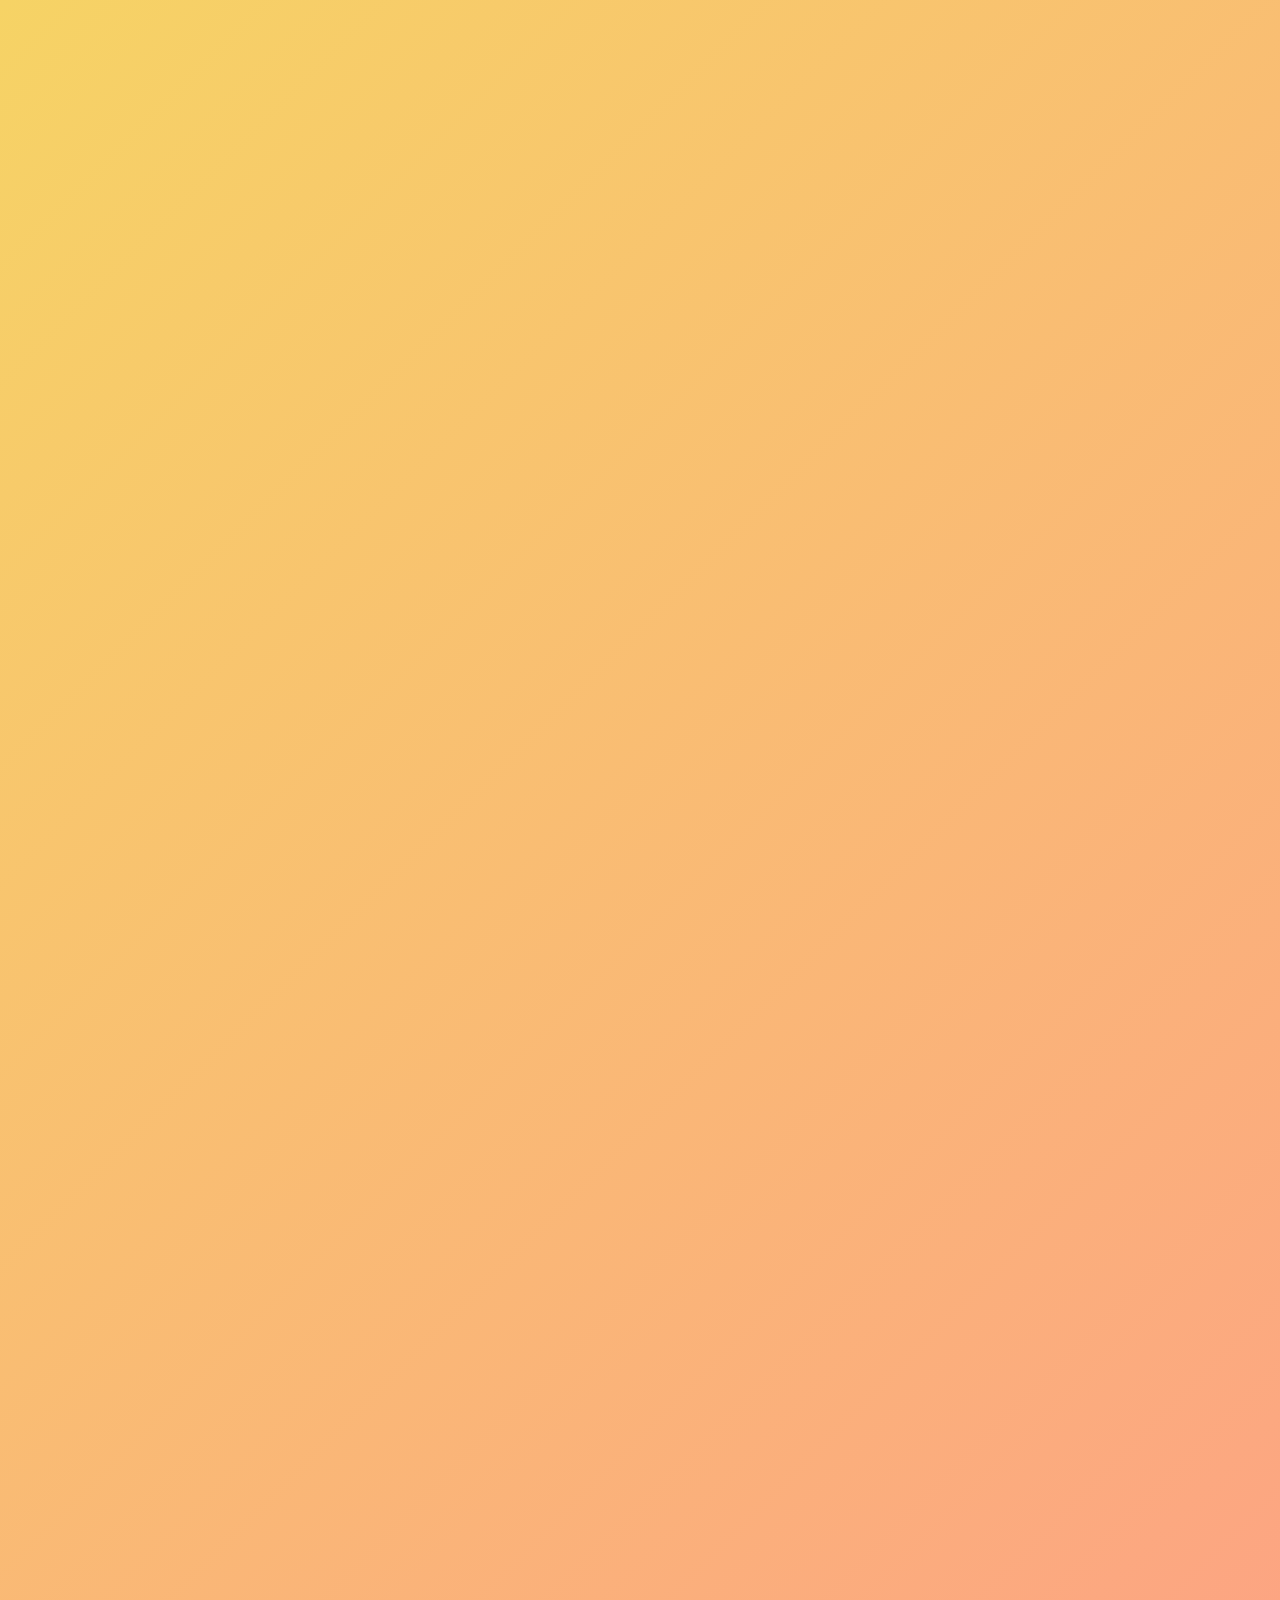
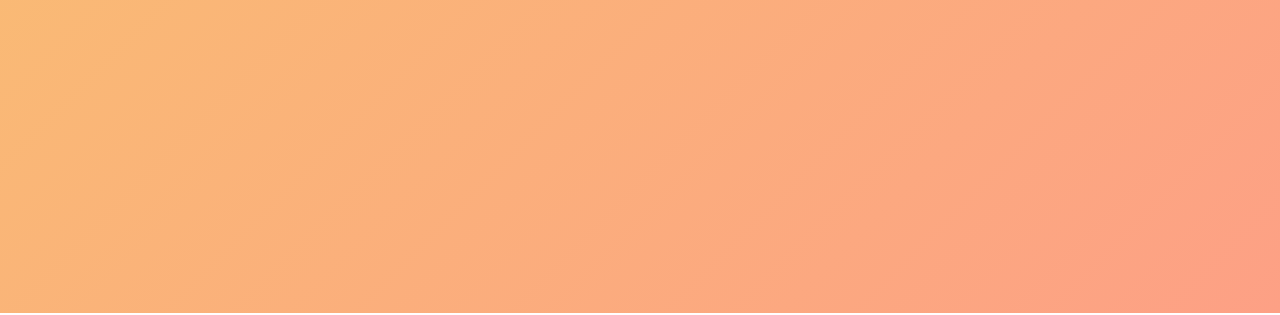
<file: about.html>
<!DOCTYPE html>
<html lang="en">
<head>
  <meta charset="UTF-8"/>
  <meta name="viewport" content="width=device-width, initial-scale=1.0"/>
  <title>Vervego - Hotels</title>
  <style>
    body {
      font-family: 'Segoe UI', sans-serif;
      margin: 0;
      background: linear-gradient(135deg, #f6d365 0%, #fda085 100%);
      color: #333;
      animation: fadeIn 0.8s ease forwards;
      opacity: 0;
    }
    @keyframes fadeIn {
      to {
        opacity: 1;
      }
    }
    header {
      display: flex;
      justify-content: space-between;
      align-items: center;
      padding: 1rem 2rem;
      background: rgba(255, 255, 255, 0.85);
      box-shadow: 0 2px 6px rgba(0,0,0,0.1);
      -webkit-backdrop-filter: saturate(180%) blur(20px);
      backdrop-filter: saturate(180%) blur(20px);
      border-radius: 0 0 15px 15px;
    }
    header nav {
      display: flex;
      overflow-x: auto;
      scroll-snap-type: x mandatory;
      -webkit-overflow-scrolling: touch;
      -ms-overflow-style: none;  /* IE and Edge */
      scrollbar-width: none;  /* Firefox */
    }
    header nav::-webkit-scrollbar {
      display: none; /* Chrome, Safari and Opera */
    }
    header nav a {
      flex: 0 0 auto;
      scroll-snap-align: start;
      margin: 0 0.5rem;
      padding: 0.5rem 1rem;
      text-decoration: none;
      color: #333;
      font-weight: 600;
      position: relative;
      transition: color 0.3s ease, transform 0.3s ease;
      border-radius: 8px;
    }
    header nav a::after {
      content: '';
      position: absolute;
      width: 0;
      height: 2px;
      display: block;
      margin-top: 5px;
      right: 0;
      background: #f27c3c;
      transition: width 0.3s ease;
      -webkit-transition: width 0.3s ease;
      border-radius: 2px;
    }
    header nav a:hover,
    header nav a:focus {
      color: #f27c3c;
      transform: scale(1.1);
      outline: none;
    }
    header nav a:hover::after,
    header nav a:focus::after {
      width: 100%;
      left: 0;
      background: #f27c3c;
    }
    main {
      max-width: 900px;
      margin: 2rem auto;
      padding: 0 1.5rem;
      animation: fadeInUp 0.8s ease forwards;
      animation-delay: 0.3s;
      opacity: 0;
      transform: translateY(20px);
    }
    @keyframes fadeInUp {
      to {
        opacity: 1;
        transform: translateY(0);
      }
    }
    h1 {
      font-size: 2.8rem;
      border-left: 8px solid #f27c3c;
      padding-left: 16px;
      margin-bottom: 2.5rem;
      color: #fff;
      text-shadow: 2px 2px 6px rgba(0,0,0,0.3);
    }
    form {
      background: linear-gradient(135deg, #f9f9f9 0%, #ffe6d1 100%);
      padding: 2rem;
      border-radius: 20px;
      box-shadow: 0 10px 20px rgba(242, 124, 60, 0.3);
      opacity: 0;
      animation: fadeInUp 0.8s ease forwards;
      animation-delay: 0.5s;
      transform: translateY(20px);
    }
    label {
      display: block;
      margin-bottom: 0.5rem;
      font-weight: 600;
      color: #7a4a00;
    }
    input, select {
      width: 100%;
      padding: 0.5rem;
      margin-bottom: 1.5rem;
      border: 1px solid #ccc;
      border-radius: 6px;
      font-size: 1rem;
      transition: border-color 0.3s ease, box-shadow 0.3s ease;
    }
    input:focus, select:focus {
      border-color: #f27c3c;
      box-shadow: 0 0 8px rgba(242, 124, 60, 0.6);
      outline: none;
    }
    button {
      background-color: #f27c3c;
      color: white;
      padding: 0.75rem 1.5rem;
      font-size: 1rem;
      border: none;
      border-radius: 12px;
      cursor: pointer;
      font-weight: 800;
      transition: background 0.3s ease, transform 0.3s ease;
    }
    button:hover {
      background-color: #e56612;
      transform: scale(1.05);
    }
    .result {
      margin-top: 1.5rem;
      padding: 1rem;
      background-color: #f9f9f9;
      border-radius: 12px;
      font-size: 1rem;
      color: #7a4a00;
      opacity: 0;
      transition: opacity 0.5s ease;
    }
    .result.visible {
      opacity: 1;
    }
    #chatButton {
      position: fixed;
      bottom: 20px;
      right: 20px;
      background-color: #f27c3c;
      color: white;
      border: none;
      border-radius: 50%;
      width: 60px;
      height: 60px;
      cursor: pointer;
      box-shadow: 0 4px 8px rgba(0,0,0,0.2);
      font-size: 30px;
      display: flex;
      align-items: center;
      justify-content: center;
      z-index: 1000;
      transition: background-color 0.3s ease;
    }
    #chatButton:hover {
      background-color: #e56612;
    }
    footer {
      text-align: center;
      padding: 0.4rem 0;
      background: #f27c3c;
      color: white;
      font-weight: 600;
      font-size: 1rem;
      box-shadow: 0 -1px 4px rgba(0,0,0,0.1);
      border-radius: 15px 15px 0 0;
      position: fixed;
      width: 100%;
      bottom: 0;
      left: 0;
      z-index: 100;
    }
    .verve-title {
      font-weight: 900;
      font-size: 2.5rem;
      color: #f27c3c;
      text-shadow: 2px 2px 4px rgba(0,0,0,0.3);
      font-family: 'Segoe UI Black', 'Segoe UI Bold', 'Segoe UI', sans-serif;
    }
  </style>
</head>
<body>
<header role="banner" aria-label="Site header">
  <div class="verve-title">Vervego</div>
  <nav role="navigation" aria-label="Primary navigation">
    <a href="index.html">Home</a>
    <a href="travelagencies.html">Travel Agencies</a>
    <a href="hotels.html">Hotels</a>
    <a href="about.html">About</a>
  </nav>
</header>
<main>
  <h1>Find Your Hotel</h1>
  <form id="hotelForm">
    <label for="location">Location:</label>
    <input type="text" id="location" name="location" placeholder="City or hotel name" list="hotelSuggestions" required />
    <datalist id="hotelSuggestions">
      <option value="New York"></option>
      <option value="Los Angeles"></option>
      <option value="Chicago"></option>
      <option value="London"></option>
      <option value="Paris"></option>
      <option value="Tokyo"></option>
      <option value="Sydney"></option>
      <option value="Dubai"></option>
      <option value="Toronto"></option>
      <option value="San Francisco"></option>
    </datalist>
    <label for="checkin">Check-in Date:</label>
    <input type="date" id="checkin" name="checkin" required />
    <label for="checkout">Check-out Date:</label>
    <input type="date" id="checkout" name="checkout" required />
    <label for="rooms">Rooms:</label>
    <select id="rooms" name="rooms" required>
      <option value="1">1</option>
      <option value="2">2</option>
      <option value="3">3</option>
      <option value="4">4</option>
    </select>
    <button type="submit">Search Hotels</button>
  </form>
  <div class="result" id="result"></div>
  <section id="realTimeHotels" style="margin-top: 2rem;">
    <h2>Real-Time Hotel Options</h2>
    <div id="hotelsList" style="background: #fff; padding: 1rem; border-radius: 12px; box-shadow: 0 4px 15px rgba(0,0,0,0.1); max-height: 300px; overflow-y: auto;"></div>
  </section>
  <section id="hotelCards" style="margin-top: 2rem;">
    <h2>Hotel Details</h2>
    <div class="hotel-card" style="background: linear-gradient(135deg, #f9f9f9 0%, #ffe6d1 100%); padding: 1rem; border-radius: 20px; box-shadow: 0 10px 20px rgba(242, 124, 60, 0.3); margin-bottom: 1rem;">
      <h3>Hotel A</h3>
      <p>Contact: 📞 +1 555-123-4567</p>
      <p>Email: ✉️ hotelA@example.com</p>
      <div style="border-radius: 12px; overflow: hidden; box-shadow: 0 4px 15px rgba(0,0,0,0.1);">
        <iframe src="https://maps.google.com/maps?q=New York&amp;t=&amp;z=13&amp;ie=UTF8&amp;iwloc=&amp;output=embed" width="100%" height="150" frameborder="0" style="border:0;" allowfullscreen="" aria-hidden="false" tabindex="0"></iframe>
      </div>
    </div>
    <div class="hotel-card" style="background: linear-gradient(135deg, #f9f9f9 0%, #ffe6d1 100%); padding: 1rem; border-radius: 20px; box-shadow: 0 10px 20px rgba(242, 124, 60, 0.3); margin-bottom: 1rem;">
      <h3>Hotel B</h3>
      <p>Contact: 📞 +1 555-987-6543</p>
      <p>Email: ✉️ hotelB@example.com</p>
      <div style="border-radius: 12px; overflow: hidden; box-shadow: 0 4px 15px rgba(0,0,0,0.1);">
        <iframe src="https://maps.google.com/maps?q=Los Angeles&amp;t=&amp;z=13&amp;ie=UTF8&amp;iwloc=&amp;output=embed" width="100%" height="150" frameborder="0" style="border:0;" allowfullscreen="" aria-hidden="false" tabindex="0"></iframe>
      </div>
    </div>
    <div class="hotel-card" style="background: linear-gradient(135deg, #f9f9f9 0%, #ffe6d1 100%); padding: 1rem; border-radius: 20px; box-shadow: 0 10px 20px rgba(242, 124, 60, 0.3); margin-bottom: 1rem;">
      <h3>Hotel C</h3>
      <p>Contact: 📞 +1 555-246-8101</p>
      <p>Email: ✉️ hotelC@example.com</p>
      <div style="border-radius: 12px; overflow: hidden; box-shadow: 0 4px 15px rgba(0,0,0,0.1);">
        <iframe src="https://maps.google.com/maps?q=Chicago&amp;t=&amp;z=13&amp;ie=UTF8&amp;iwloc=&amp;output=embed" width="100%" height="150" frameborder="0" style="border:0;" allowfullscreen="" aria-hidden="false" tabindex="0"></iframe>
      </div>
    </div>
  </section>
</main>
<footer>
  &copy; 2025 Vervego. All rights reserved.
</footer>
<script>
  document.getElementById('hotelForm').addEventListener('submit', function(event) {
    event.preventDefault();
    const location = document.getElementById('location').value;
    const checkin = document.getElementById('checkin').value;
    const checkout = document.getElementById('checkout').value;
    const rooms = document.getElementById('rooms').value;
    const message = `Searching hotels in ${location} from ${checkin} to ${checkout} for ${rooms} room(s).`;
    const resultEl = document.getElementById('result');
    resultEl.textContent = message;
    resultEl.classList.add('visible');

    // Simulate fetching real-time hotel data
    const hotelsList = document.getElementById('hotelsList');
    hotelsList.innerHTML = '<p>Loading real-time hotel options...</p>';

    setTimeout(() => {
      // Mock hotel data
      const hotels = [
        { name: 'Hotel A', location: location, rating: 4.5, price: '$150/night' },
        { name: 'Hotel B', location: location, rating: 4.0, price: '$120/night' },
        { name: 'Hotel C', location: location, rating: 3.8, price: '$100/night' },
      ];

      let hotelsHtml = '<ul style="list-style:none; padding:0; margin:0;">';
      hotels.forEach(hotel => {
        hotelsHtml += `
          <li style="padding: 10px; border-bottom: 1px solid #ddd; transition: background-color 0.3s;">
            <strong>${hotel.name}</strong><br/>
            Location: ${hotel.location}<br/>
            Rating: ${hotel.rating} ⭐<br/>
            Price: <span style="color:#f27c3c; font-weight:bold;">${hotel.price}</span>
          </li>
        `;
      });
      hotelsHtml += '</ul>';
      hotelsList.innerHTML = hotelsHtml;
    }, 1500);
  });
</script>
<button id="chatButton" title="Chat with us" onclick="location.href='chat.html'">&#128172;</button>
</body>
</html>
</file>
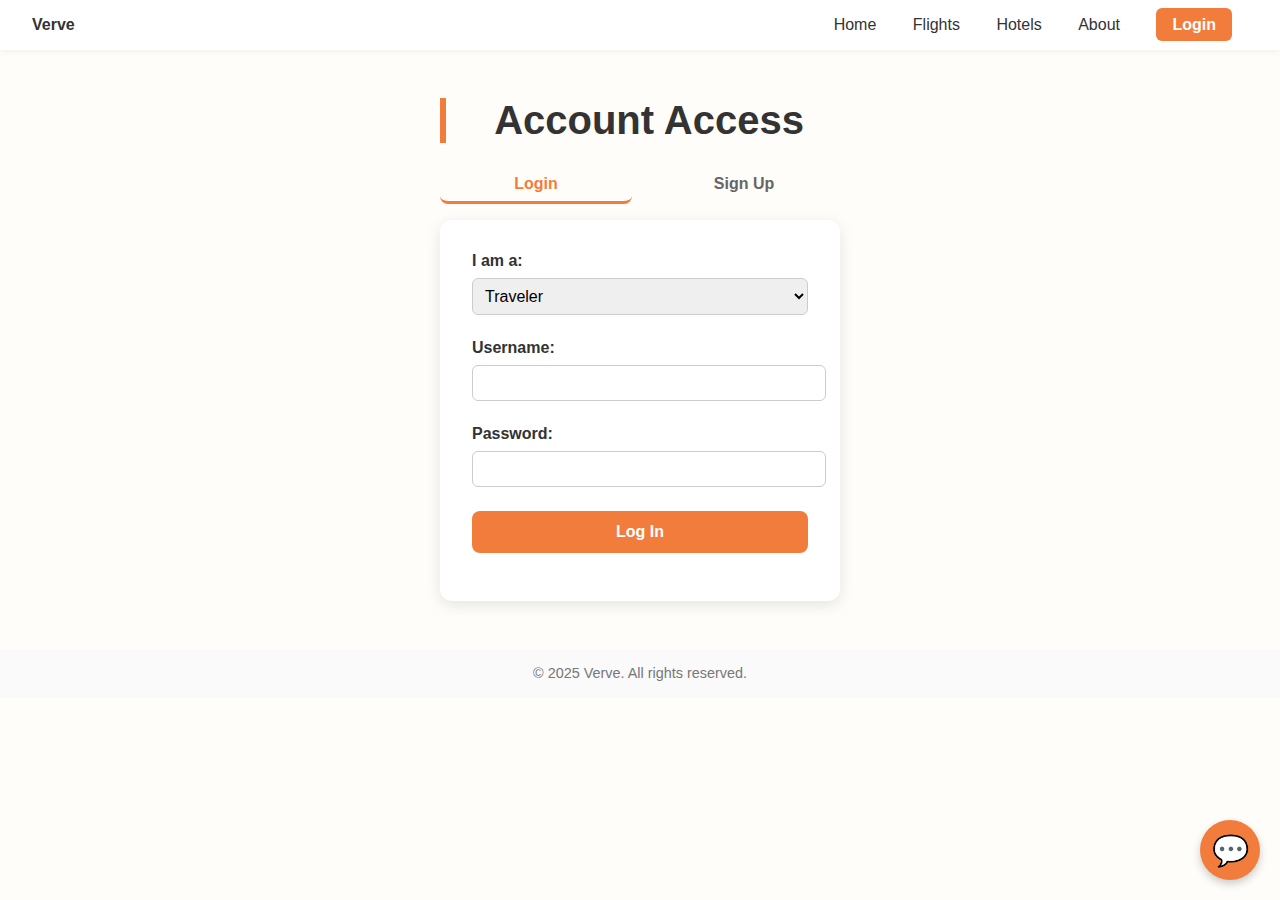
<file: login.html>
<!DOCTYPE html>
<html lang="en">
<head>
  <meta charset="UTF-8"/>
  <meta name="viewport" content="width=device-width, initial-scale=1.0"/>
  <title>Verve - Login / Signup</title>
  <style>
    body {
      font-family: 'Segoe UI', sans-serif;
      margin: 0;
      background-color: #fffdf9;
      color: #333;
    }
    header {
      display: flex;
      justify-content: space-between;
      align-items: center;
      padding: 1rem 2rem;
      background-color: #fff;
      box-shadow: 0 2px 6px rgba(0,0,0,0.05);
    }
    header nav a {
      margin: 0 1rem;
      text-decoration: none;
      color: #333;
      font-weight: 500;
    }
    .login-btn {
      background-color: #f27c3c;
      color: white;
      padding: 0.5rem 1rem;
      border: none;
      border-radius: 6px;
      cursor: pointer;
      font-weight: bold;
      transition: background 0.3s;
    }
    .login-btn:hover {
      background-color: #e56612;
    }
    main {
      max-width: 400px;
      margin: 3rem auto;
      padding: 0 1.5rem;
    }
    h1 {
      font-size: 2.5rem;
      border-left: 6px solid #f27c3c;
      padding-left: 12px;
      margin-bottom: 1.5rem;
      text-align: center;
    }
    .tab-buttons {
      display: flex;
      justify-content: center;
      margin-bottom: 1rem;
      gap: 1rem;
    }
    .tab-button {
      padding: 0.5rem 1.5rem;
      border: none;
      border-bottom: 3px solid transparent;
      background: none;
      font-weight: bold;
      cursor: pointer;
      font-size: 1rem;
      color: #666;
      transition: border-color 0.3s, color 0.3s;
    }
    .tab-button.active {
      border-color: #f27c3c;
      color: #f27c3c;
    }
    form {
      background: white;
      padding: 2rem;
      border-radius: 12px;
      box-shadow: 0 4px 15px rgba(0,0,0,0.1);
      display: none;
    }
    form.active {
      display: block;
    }
    label {
      display: block;
      margin-bottom: 0.5rem;
      font-weight: 600;
    }
    input, select {
      width: 100%;
      padding: 0.5rem;
      margin-bottom: 1.5rem;
      border: 1px solid #ccc;
      border-radius: 6px;
      font-size: 1rem;
    }
    button {
      background-color: #f27c3c;
      color: white;
      padding: 0.75rem 1.5rem;
      font-size: 1rem;
      border: none;
      border-radius: 8px;
      cursor: pointer;
      font-weight: bold;
      transition: background 0.3s ease;
      width: 100%;
    }
    button:hover {
      background-color: #e5691a;
    }
    .message {
      margin-top: 1rem;
      font-size: 1rem;
      color: red;
      text-align: center;
    }
    footer {
      text-align: center;
      padding: 1rem;
      background-color: #fafafa;
      color: #777;
      font-size: 0.9rem;
      margin-top: 3rem;
    }
    @media (max-width: 480px) {
      main {
        width: 90%;
      }
      h1 {
        font-size: 2rem;
      }
      header nav a {
        margin: 0 0.5rem;
        font-size: 0.9rem;
      }
      .login-btn {
        padding: 0.3rem 0.8rem;
        font-size: 0.9rem;
      }
      button {
        padding: 0.5rem 1rem;
        font-size: 0.9rem;
      }
    }
  </style>
</head>
<body>
<header>
  <div><strong>Verve</strong></div>
  <nav>
    <a href="index.html">Home</a>
    <a href="flights.html">Flights</a>
    <a href="hotels.html">Hotels</a>
    <a href="about.html">About</a>
    <a href="login.html" class="login-btn">Login</a>
  </nav>
</header>
<main>
  <h1>Account Access</h1>
  <div class="tab-buttons">
    <button class="tab-button active" id="loginTabBtn">Login</button>
    <button class="tab-button" id="signupTabBtn">Sign Up</button>
  </div>
  <form id="loginForm" class="active">
    <label for="loginUserType">I am a:</label>
    <select id="loginUserType" name="loginUserType" required>
      <option value="traveler">Traveler</option>
      <option value="agency">Travel Agency</option>
    </select>
    <label for="loginUsername">Username:</label>
    <input type="text" id="loginUsername" name="loginUsername" required />
    <label for="loginPassword">Password:</label>
    <input type="password" id="loginPassword" name="loginPassword" required />
    <button type="submit">Log In</button>
    <div class="message" id="loginMessage"></div>
  </form>
  <form id="signupForm">
    <label for="signupUserType">I am a:</label>
    <select id="signupUserType" name="signupUserType" required>
      <option value="traveler">Traveler</option>
      <option value="agency">Travel Agency</option>
    </select>
    <label for="signupUsername">Username:</label>
    <input type="text" id="signupUsername" name="signupUsername" required />
    <label for="signupEmail">Email:</label>
    <input type="email" id="signupEmail" name="signupEmail" required />
    <label for="signupPassword">Password:</label>
    <input type="password" id="signupPassword" name="signupPassword" required />
    <label for="signupConfirmPassword">Confirm Password:</label>
    <input type="password" id="signupConfirmPassword" name="signupConfirmPassword" required />
    <button type="submit">Sign Up</button>
    <div class="message" id="signupMessage"></div>
  </form>
</main>
<footer>
  &copy; 2025 Verve. All rights reserved.
</footer>
<script>
  const loginTabBtn = document.getElementById('loginTabBtn');
  const signupTabBtn = document.getElementById('signupTabBtn');
  const loginForm = document.getElementById('loginForm');
  const signupForm = document.getElementById('signupForm');
  const loginMessage = document.getElementById('loginMessage');
  const signupMessage = document.getElementById('signupMessage');

  loginTabBtn.addEventListener('click', () => {
    loginTabBtn.classList.add('active');
    signupTabBtn.classList.remove('active');
    loginForm.classList.add('active');
    signupForm.classList.remove('active');
    loginMessage.textContent = '';
    signupMessage.textContent = '';
  });

  signupTabBtn.addEventListener('click', () => {
    signupTabBtn.classList.add('active');
    loginTabBtn.classList.remove('active');
    signupForm.classList.add('active');
    loginForm.classList.remove('active');
    loginMessage.textContent = '';
    signupMessage.textContent = '';
  });

  loginForm.addEventListener('submit', function(event) {
    event.preventDefault();
    const userType = document.getElementById('loginUserType').value;
    const username = document.getElementById('loginUsername').value.trim();
    const password = document.getElementById('loginPassword').value.trim();
    if (!username || !password) {
      loginMessage.style.color = 'red';
      loginMessage.textContent = 'Please enter both username and password.';
      return;
    }
    // Demo: Accept any non-empty username/password
    loginMessage.style.color = 'green';
    loginMessage.textContent = `Welcome, ${username} (${userType})! You have successfully logged in.`;
    this.reset();
  });

  signupForm.addEventListener('submit', function(event) {
    event.preventDefault();
    const userType = document.getElementById('signupUserType').value;
    const username = document.getElementById('signupUsername').value.trim();
    const email = document.getElementById('signupEmail').value.trim();
    const password = document.getElementById('signupPassword').value.trim();
    const confirmPassword = document.getElementById('signupConfirmPassword').value.trim();
    if (!username || !email || !password || !confirmPassword) {
      signupMessage.style.color = 'red';
      signupMessage.textContent = 'Please fill in all fields.';
      return;
    }
    if (password !== confirmPassword) {
      signupMessage.style.color = 'red';
      signupMessage.textContent = 'Passwords do not match.';
      return;
    }
    // Demo: Accept any valid input
    signupMessage.style.color = 'green';
    signupMessage.textContent = `Thank you for signing up, ${username} (${userType})! You can now log in.`;
    this.reset();
  });
</script>
  <style>
    #chatButton {
      position: fixed;
      bottom: 20px;
      right: 20px;
      background-color: #f27c3c;
      color: white;
      border: none;
      border-radius: 50%;
      width: 60px;
      height: 60px;
      cursor: pointer;
      box-shadow: 0 4px 8px rgba(0,0,0,0.2);
      font-size: 30px;
      display: flex;
      align-items: center;
      justify-content: center;
      z-index: 1000;
      transition: background-color 0.3s ease;
    }
    #chatButton:hover {
      background-color: #e56612;
    }
  </style>
  <button id="chatButton" title="Chat with us" onclick="location.href='chat.html'">&#128172;</button>
</body>
</html>
</file>
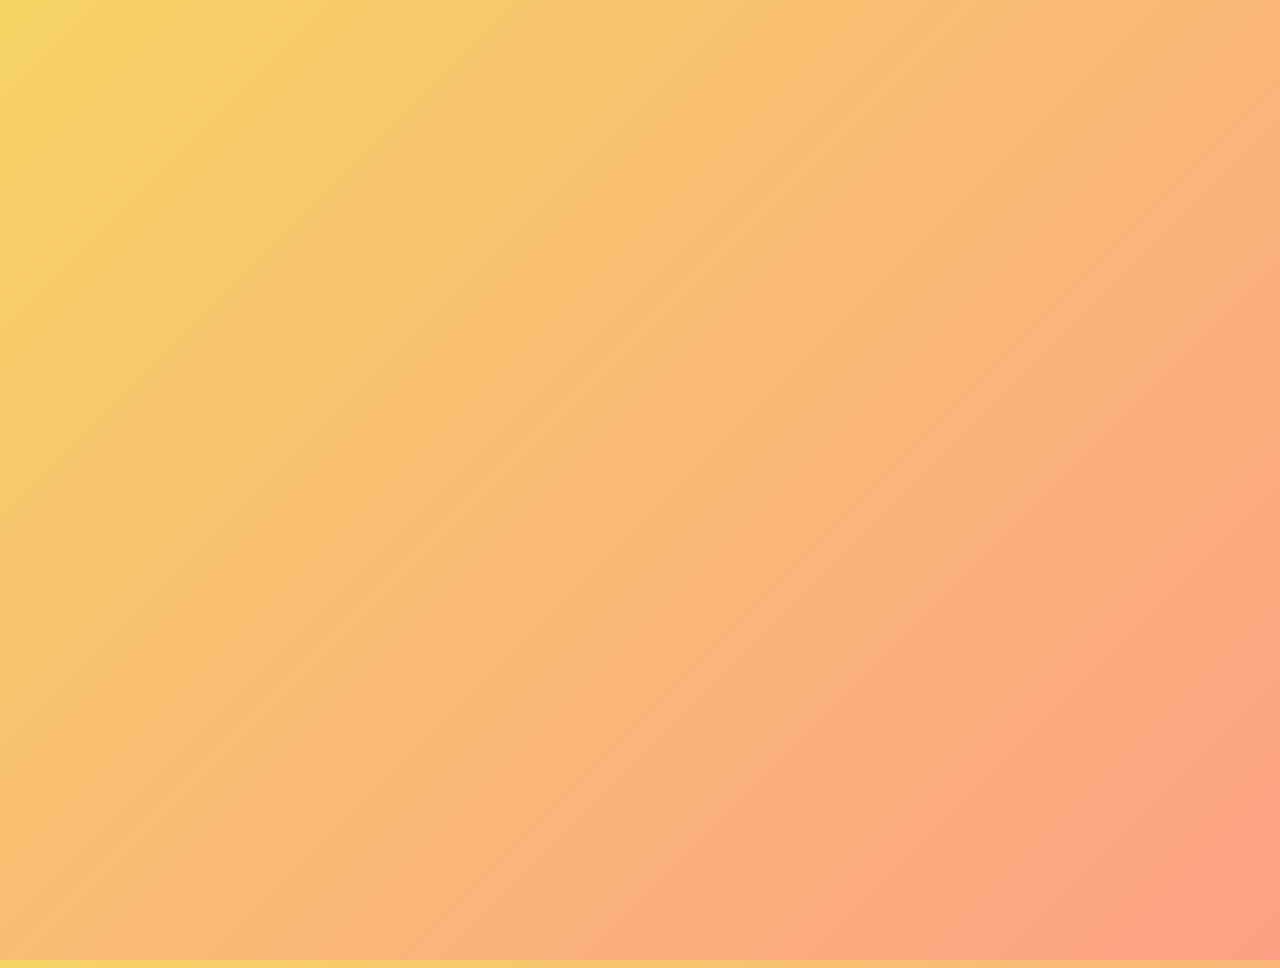
<file: travelagencies.html>
<!DOCTYPE html>
<html lang="en">
<head>
  <meta charset="UTF-8"/>
  <meta name="viewport" content="width=device-width, initial-scale=1.0"/>
  <title>Vervego - Travel Agencies</title>
  <style>
    body {
      font-family: 'Segoe UI', sans-serif;
      margin: 0;
      background: linear-gradient(135deg, #f6d365 0%, #fda085 100%);
      color: #333;
      animation: fadeIn 0.8s ease forwards;
      opacity: 0;
    }
    @keyframes fadeIn {
      to {
        opacity: 1;
      }
    }
    header {
      display: flex;
      justify-content: space-between;
      align-items: center;
      padding: 1rem 2rem;
      background: rgba(255, 255, 255, 0.85);
      box-shadow: 0 2px 6px rgba(0,0,0,0.1);
      -webkit-backdrop-filter: saturate(180%) blur(20px);
      backdrop-filter: saturate(180%) blur(20px);
      border-radius: 0 0 15px 15px;
    }
    header nav {
      display: flex;
      overflow-x: auto;
      scroll-snap-type: x mandatory;
      -webkit-overflow-scrolling: touch;
      -ms-overflow-style: none;  /* IE and Edge */
      scrollbar-width: none;  /* Firefox */
    }
    header nav::-webkit-scrollbar {
      display: none; /* Chrome, Safari and Opera */
    }
    header nav a {
      flex: 0 0 auto;
      scroll-snap-align: start;
      margin: 0 0.5rem;
      padding: 0.5rem 1rem;
      text-decoration: none;
      color: #333;
      font-weight: 600;
      position: relative;
      transition: color 0.3s ease, transform 0.3s ease;
      border-radius: 8px;
    }
    header nav a::after {
      content: '';
      position: absolute;
      width: 0;
      height: 2px;
      display: block;
      margin-top: 5px;
      right: 0;
      background: #f27c3c;
      transition: width 0.3s ease;
      -webkit-transition: width 0.3s ease;
      border-radius: 2px;
    }
    header nav a:hover,
    header nav a:focus {
      color: #f27c3c;
      transform: scale(1.1);
      outline: none;
    }
    header nav a:hover::after,
    header nav a:focus::after {
      width: 100%;
      left: 0;
      background: #f27c3c;
    }
    main {
      max-width: 900px;
      margin: 2rem auto;
      padding: 0 1.5rem;
      animation: fadeInUp 0.8s ease forwards;
      animation-delay: 0.3s;
      opacity: 0;
      transform: translateY(20px);
    }
    @keyframes fadeInUp {
      to {
        opacity: 1;
        transform: translateY(0);
      }
    }
    h1 {
      font-size: 2.8rem;
      border-left: 8px solid #f27c3c;
      padding-left: 16px;
      margin-bottom: 2.5rem;
      color: #fff;
      text-shadow: 2px 2px 6px rgba(0,0,0,0.3);
    }
    .agency-grid {
      display: grid;
      grid-template-columns: repeat(auto-fit, minmax(280px, 1fr));
      gap: 1.5rem;
    }
    .agency-card {
      background: linear-gradient(135deg, #f9f9f9 0%, #ffe6d1 100%);
      padding: 1rem;
      border-radius: 20px;
      box-shadow: 0 10px 20px rgba(242, 124, 60, 0.3);
      opacity: 0;
      animation: fadeInUp 0.8s ease forwards;
      animation-delay: 0.5s;
      transform: translateY(20px);
    }
    .agency-name {
      font-weight: 700;
      font-size: 1.3rem;
      color: #7a4a00;
      margin-bottom: 0.3rem;
    }
    .agency-destinations {
      font-style: italic;
      color: #a67c00;
      margin-bottom: 0.5rem;
    }
    .agency-description {
      font-size: 1rem;
      color: #7a4a00;
      margin-bottom: 0.5rem;
    }
    .agency-contact div {
      font-size: 0.9rem;
      color: #7a4a00;
      margin-bottom: 0.2rem;
    }
    .agency-map iframe {
      border-radius: 12px;
      box-shadow: 0 4px 15px rgba(0,0,0,0.1);
    }
    footer {
      text-align: center;
      padding: 0.4rem 0;
      background: #f27c3c;
      color: white;
      font-weight: 600;
      font-size: 1rem;
      box-shadow: 0 -1px 4px rgba(0,0,0,0.1);
      border-radius: 15px 15px 0 0;
      position: fixed;
      width: 100%;
      bottom: 0;
      left: 0;
      z-index: 100;
    }
  .vervego-title, .verve-title {
      font-weight: 900;
      font-size: 2.5rem;
      color: #f27c3c;
      text-shadow: 2px 2px 4px rgba(0,0,0,0.3);
      font-family: 'Segoe UI Black', 'Segoe UI Bold', 'Segoe UI', sans-serif;
    }
    #chatButton {
      position: fixed;
      bottom: 20px;
      right: 20px;
      background-color: #f27c3c;
      color: white;
      border: none;
      border-radius: 50%;
      width: 60px;
      height: 60px;
      cursor: pointer;
      box-shadow: 0 4px 8px rgba(0,0,0,0.2);
      font-size: 30px;
      display: flex;
      align-items: center;
      justify-content: center;
      z-index: 1000;
      transition: background-color 0.3s ease;
    }
    #chatButton:hover {
      background-color: #e56612;
    }
  </style>
</head>
<body>
<header role="banner" aria-label="Site header">
  <div class="vervego-title">Vervego</div>
<nav role="navigation" aria-label="Primary navigation">
    <a href="index.html">Home</a>
    <a href="travelagencies.html">Travel Agencies</a>
    <a href="hotels.html">Hotels</a>
    <a href="about.html">About</a>
  </nav>
</header>
<main>
  <h1>Trusted Travel Agencies</h1>
  <section class="agency-grid">
    <article class="agency-card">
      <div class="agency-name">Global Explorer Travels</div>
      <div class="agency-destinations">Beach, Adventure, Cultural</div>
      <div class="agency-description">
        Offering personalized travel experiences worldwide with a focus on sustainable tourism and local culture immersion.
      </div>
      <div class="agency-contact">
        <div>📞 +1 555-123-4567</div>
        <div>✉️ globalexplorer@example.com</div>
      </div>
      <div class="agency-map">
        <iframe src="https://maps.google.com/maps?q=New York&amp;t=&amp;z=13&amp;ie=UTF8&amp;iwloc=&amp;output=embed" width="100%" height="150" frameborder="0" style="border:0;" allowfullscreen="" aria-hidden="false" tabindex="0"></iframe>
      </div>
    </article>
    <article class="agency-card">
      <div class="agency-name">Sunshine Getaways</div>
      <div class="agency-destinations">Beach, Family, Luxury</div>
      <div class="agency-description">
        Specializing in luxury beach vacations and family-friendly resorts with exclusive deals and 24/7 customer support.
      </div>
      <div class="agency-contact">
        <div>📞 +1 555-987-6543</div>
        <div>✉️ sunshinegetaways@example.com</div>
      </div>
      <div class="agency-map">
        <iframe src="https://maps.google.com/maps?q=Miami&amp;t=&amp;z=13&amp;ie=UTF8&amp;iwloc=&amp;output=embed" width="100%" height="150" frameborder="0" style="border:0;" allowfullscreen="" aria-hidden="false" tabindex="0"></iframe>
      </div>
    </article>
    <article class="agency-card">
      <div class="agency-name">Adventure Seekers Co.</div>
      <div class="agency-destinations">Adventure, Hiking, Wildlife</div>
      <div class="agency-description">
        Expert guides and curated adventure tours for thrill-seekers looking to explore the wildest corners of the globe.
      </div>
      <div class="agency-contact">
        <div>📞 +1 555-246-8101</div>
        <div>✉️ adventureseekers@example.com</div>
      </div>
      <div class="agency-map">
        <iframe src="https://maps.google.com/maps?q=Denver&amp;t=&amp;z=13&amp;ie=UTF8&amp;iwloc=&amp;output=embed" width="100%" height="150" frameborder="0" style="border:0;" allowfullscreen="" aria-hidden="false" tabindex="0"></iframe>
      </div>
    </article>
    <article class="agency-card">
      <div class="agency-name">Cultural Trails</div>
      <div class="agency-destinations">Cultural, Historical, Culinary</div>
      <div class="agency-description">
        Dive deep into the history and cuisine of your destination with our immersive cultural travel packages.
      </div>
      <div class="agency-contact">
        <div>📞 +1 555-369-1215</div>
        <div>✉️ culturaltrails@example.com</div>
      </div>
      <div class="agency-map">
        <iframe src="https://maps.google.com/maps?q=Rome&amp;t=&amp;z=13&amp;ie=UTF8&amp;iwloc=&amp;output=embed" width="100%" height="150" frameborder="0" style="border:0;" allowfullscreen="" aria-hidden="false" tabindex="0"></iframe>
      </div>
    </article>
  </section>
</main>
<footer>
  &copy; 2025 Vervego. All rights reserved.
</footer>
<button id="chatButton" title="Chat with us" onclick="location.href='chat.html'">&#128172;</button>
</body>
</html>
</file>
